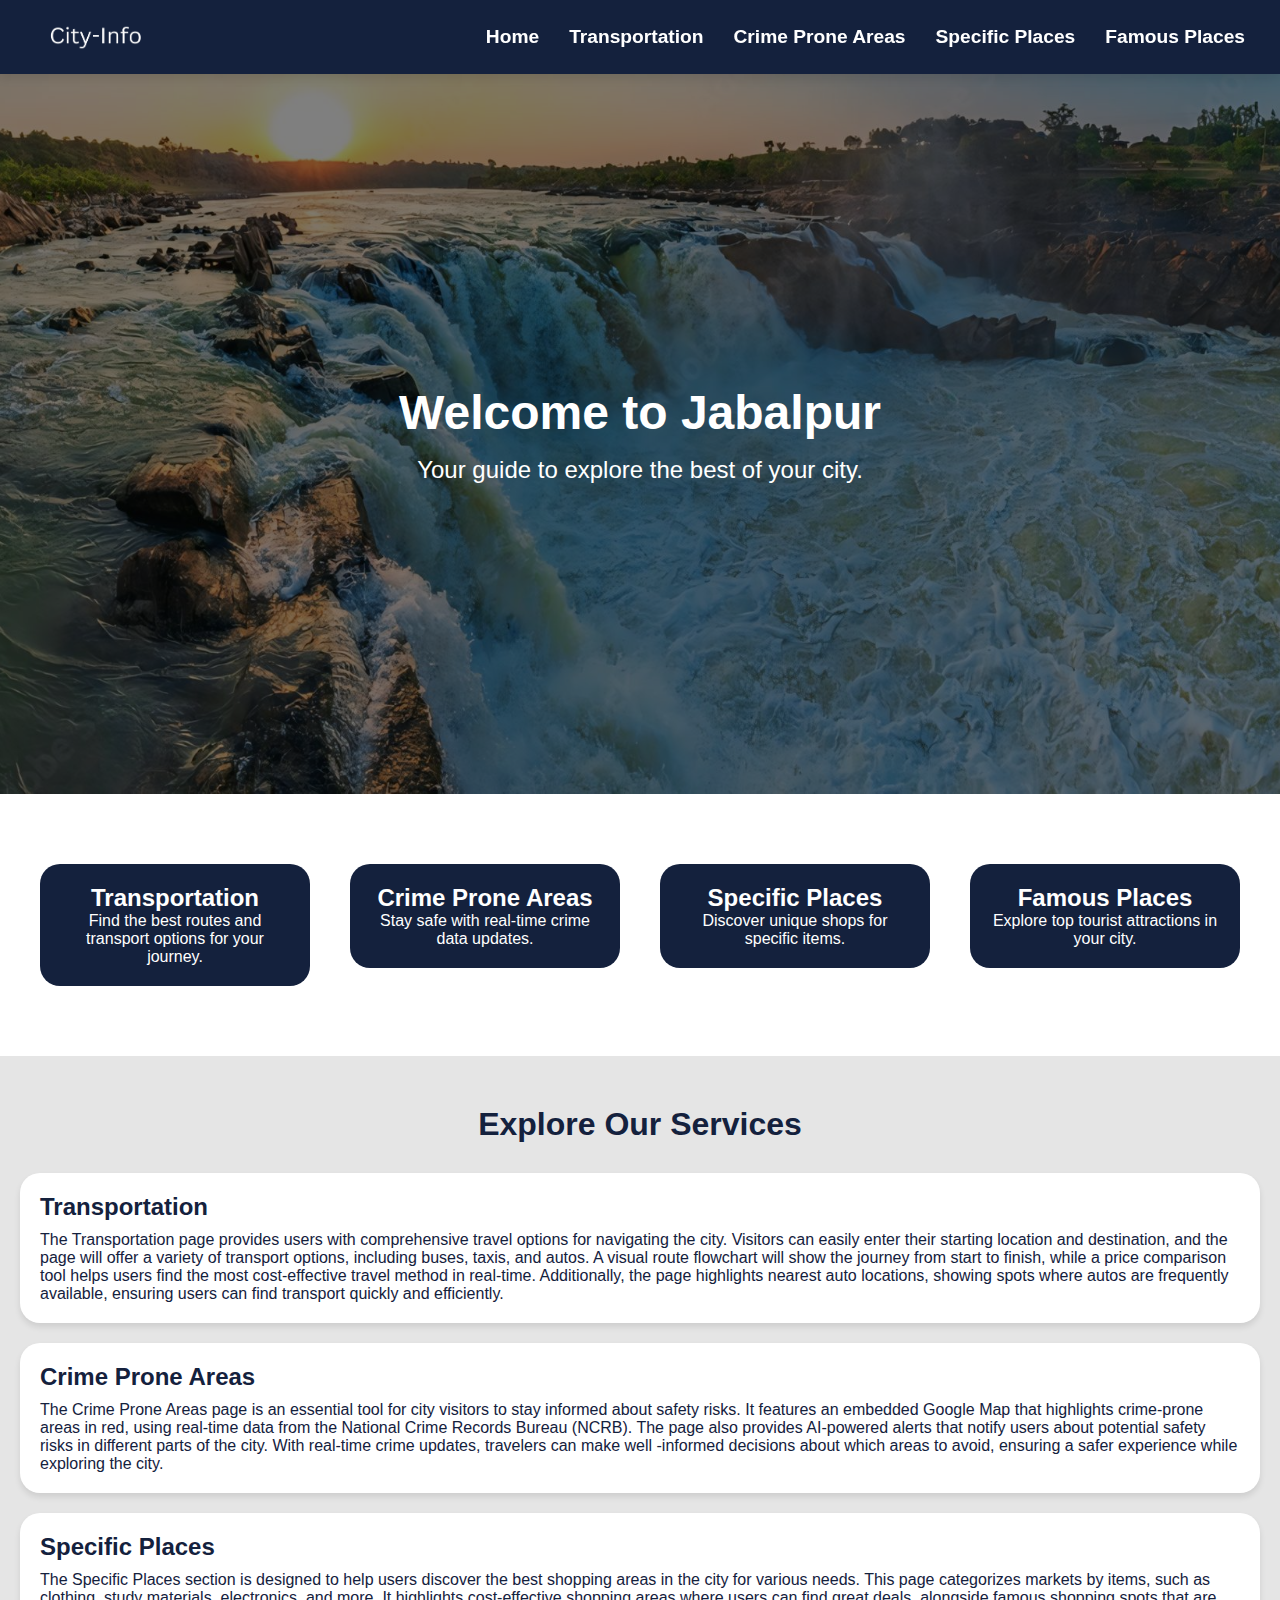
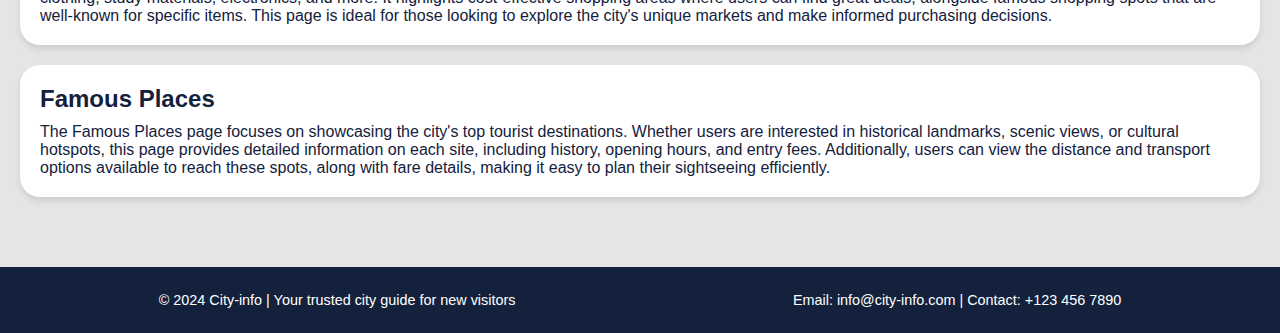
<file: index.html>
<!DOCTYPE html>
<html lang="en">
<head>
    <meta charset="UTF-8">
    <meta name="viewport" content="width=device-width, initial-scale=1.0">
    <title>City-info - Explore Your City</title>
    <link rel="stylesheet" href="styleoftravel.css">
</head>
<body>

    <!-- Navigation Bar -->
    <header class="navbar">
        <div class="container">
            <div class="logo">
                <img src="City-Info.png" alt="City-info Logo">
            </div>
            <nav>
                <ul class="nav-links">
                    <li><a href="indexoftravel.html">Home</a></li>
                    <li><a href="indexoftransport.html">Transportation</a></li>
                    <li><a href="indexofcrimeproneareas.html">Crime Prone Areas</a></li>
                    <li><a href="indexofspecificplaces.html">Specific Places</a></li>
                    <li><a href="indexoffamousplace.html">Famous Places</a></li>
                </ul>
            </nav>
        </div>
    </header>

    <!-- Section 1: Hero Section with City Image -->
    <header class="hero-section">
        <div class="overlay"></div>
        <div class="hero-content">
            <h1>Welcome to Jabalpur</h1>
            <p>Your guide to explore the best of your city.</p>
        </div>
    </header>

    <!-- Section 2: Options for Visitors -->
    <section class="options-section">
        <div class="container">
            <div class="option">
                <div class="option-button">
                    <a href="indexoftransport.html" style="text-decoration: none; color: inherit;">
                        <h2 style="margin: 0;">Transportation</h2>
                    </a>

                    
                    <p>Find the best routes and transport options for your journey.</p>
                </div>
            </div>

            <div class="option">
                <div class="option-button">
                    <a href="indexofcrimeproneareas.html" style="text-decoration: none; color: inherit;">
                        <h2 style="margin: 0;">Crime Prone Areas</h2>
                    </a>
                    <p>Stay safe with real-time crime data updates.</p>
                </div>
            </div>

            <div class="option">
                <div class="option-button">
                    <a href="indexofspecificplaces.html" style="text-decoration: none; color: inherit;">
                        <h2 style="margin: 0;">Specific Places</h2>
                    </a>
                    <p>Discover unique shops for specific items.</p>
                </div>
            </div>

            <div class="option">
                <div class="option-button">
                    <a href="indexoffamousplace.html" style="text-decoration: none; color: inherit;">
                        <h2 style="margin: 0;">Famous Places</h2>
                    </a>
                    <p>Explore top tourist attractions in your city.</p>
                </div>
            </div>
        </div>
    </section>

    <!-- Section 3: Explore Our Services -->
    <section class="services-section">
        <div class="container">
            <h2 class="section-title">Explore Our Services</h2>
            <div class="service">
                <h3>Transportation</h3>
                <p>The Transportation page provides users with comprehensive travel options for navigating the city.
                 Visitors can easily enter their starting location and destination, and the page will offer a variety
                  of transport options, including buses, taxis, and autos. A visual route flowchart will show the journey 
                  from start to finish, while a price comparison tool helps users find the most cost-effective travel
                 method in real-time. Additionally, the page highlights nearest auto locations, showing spots where autos 
                 are frequently available, ensuring users can find transport quickly and efficiently.</p>
            </div>

            <div class="service">
                <h3>Crime Prone Areas</h3>
                <p>The Crime Prone Areas page is an essential tool for city visitors
                   to stay informed about safety risks. It features an embedded Google Map
                   that highlights crime-prone areas in red, using real-time data from the
                   National Crime Records Bureau (NCRB). The page also provides AI-powered 
                   alerts that notify users about potential safety risks in different parts
                   of the city. With real-time crime updates, travelers can make well
                   -informed decisions about which areas to avoid, ensuring a safer 
                   experience while exploring the city.
                   
                </p>
            </div>

            <div class="service">
                <h3>Specific Places</h3>
                <p>The Specific Places section is designed to help users discover the
                    best shopping areas in the city for various needs. This page 
                    categorizes markets by items, such as clothing, study materials, 
                    electronics, and more. It highlights cost-effective shopping areas 
                    where users can find great deals, alongside famous shopping spots 
                    that are well-known for specific items. This page is ideal for those
                    looking to explore the city's unique markets and make informed 
                    purchasing decisions.</p>
            </div>

            <div class="service">
                <h3>Famous Places</h3>
                <p>The Famous Places page focuses on showcasing the city's top tourist destinations.
                   Whether users are interested in historical landmarks, scenic views, or cultural
                   hotspots, this page provides detailed information on each site, including history,
                   opening hours, and entry fees. Additionally, users can view the distance and 
                   transport options available to reach these spots, along with fare details, making
                   it easy to plan their sightseeing efficiently.

                </p>
            </div>
        </div>
    </section>

    <!-- Footer -->
    <footer class="footer">
        <div class="container">
            <p>&copy; 2024 City-info | Your trusted city guide for new visitors</p>
            <p>Email: info@city-info.com | Contact: +123 456 7890</p>
        </div>
    </footer>

</body>
</html>
</file>
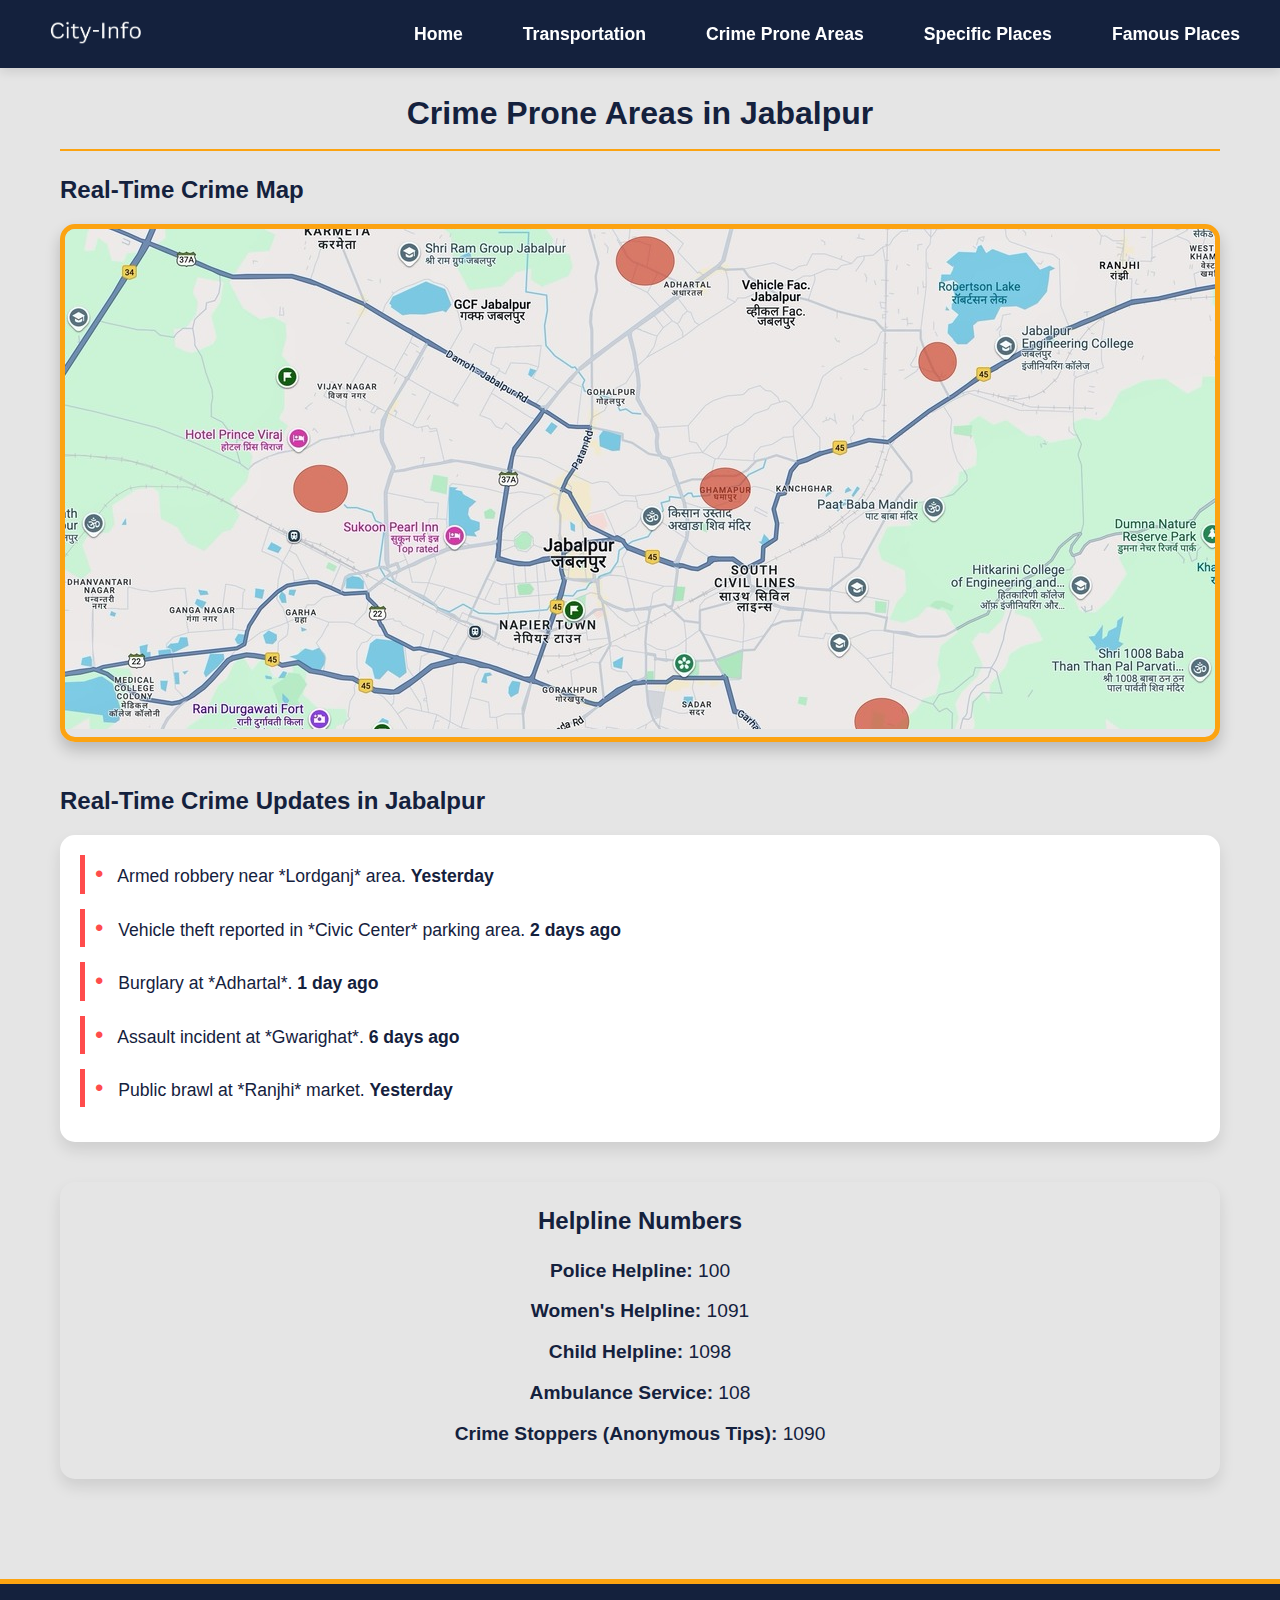
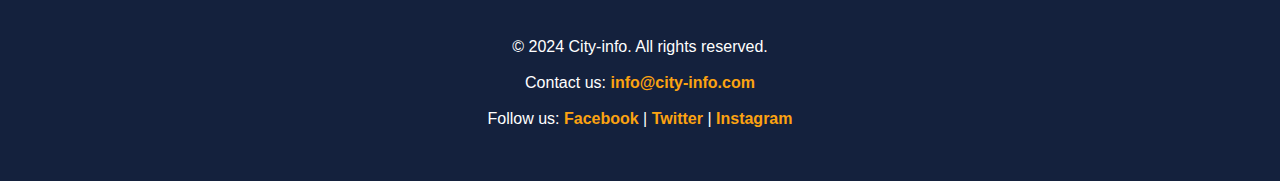
<file: indexofcrimeproneareas.html>
<!DOCTYPE html>
<html lang="en">
<head>
    <meta charset="UTF-8">
    <meta name="viewport" content="width=device-width, initial-scale=1.0">
    <title>Crime Prone Areas - Jabalpur</title>
    <link rel="stylesheet" href="crime-prone-areas.css">
</head>
<body>

    <!-- Navigation Bar -->
    <nav class="navbar">
        <div class="logo">
            <img src="City-Info.png" alt="City-info Logo">
        </div>
        <ul class="nav-links">
            <li><a href="indexoftravel.html">Home</a></li>
            <li><a href="indexoftransport.html">Transportation</a></li>
            <li><a href="#">Crime Prone Areas</a></li>
            <li><a href="indexofspecificplaces.html">Specific Places</a></li>
            <li><a href="indexoffamousplace.html">Famous Places</a></li>
        </ul>
    </nav>

    <div class="container">
        <h2>Crime Prone Areas in Jabalpur</h2>

        <!-- Embedded Google Map -->
        <section class="map-section">
            <h3>Real-Time Crime Map</h3>
            <div class="map-container">
                <iframe 
                    src="crime_image.jpeg" 
                    width="100%" 
                    height="500px" 
                    frameborder="0" 
                    allowfullscreen></iframe>
            </div>
        </section>

        <!-- Real-Time Crime Updates -->
        <section class="updates-section">
            <h3>Real-Time Crime Updates in Jabalpur</h3>
            <div class="updates-container">
                <ul class="crime-updates">
                    <li><span class="highlight">•</span> Armed robbery near *Lordganj* area. <strong>Yesterday</strong></li>
                    <li><span class="highlight">•</span> Vehicle theft reported in *Civic Center* parking area. <strong>2 days ago</strong></li>
                    <li><span class="highlight">•</span> Burglary at *Adhartal*. <strong>1 day ago</strong></li>
                    <li><span class="highlight">•</span> Assault incident at *Gwarighat*. <strong>6 days ago</strong></li>
                    <li><span class="highlight">•</span> Public brawl at *Ranjhi* market. <strong>Yesterday</strong></li>
                </ul>
            </div>
        </section>

        <!-- Helpline Numbers Section -->
        <section class="helpline-section">
            <h3>Helpline Numbers</h3>
            <div class="helpline-container">
                <p><strong>Police Helpline:</strong> 100</p>
                <p><strong>Women's Helpline:</strong> 1091</p>
                <p><strong>Child Helpline:</strong> 1098</p>
                <p><strong>Ambulance Service:</strong> 108</p>
                <p><strong>Crime Stoppers (Anonymous Tips):</strong> 1090</p>
            </div>
        </section>

    </div>

    <!-- Footer -->
    <footer>
        <p>© 2024 City-info. All rights reserved.</p>
        <p>Contact us: <a href="mailto:info@city-info.com">info@city-info.com</a></p>
        <p>Follow us: 
            <a href="#">Facebook</a> | 
            <a href="#">Twitter</a> | 
            <a href="#">Instagram</a>
        </p>
    </footer>

</body>
</html>
</file>
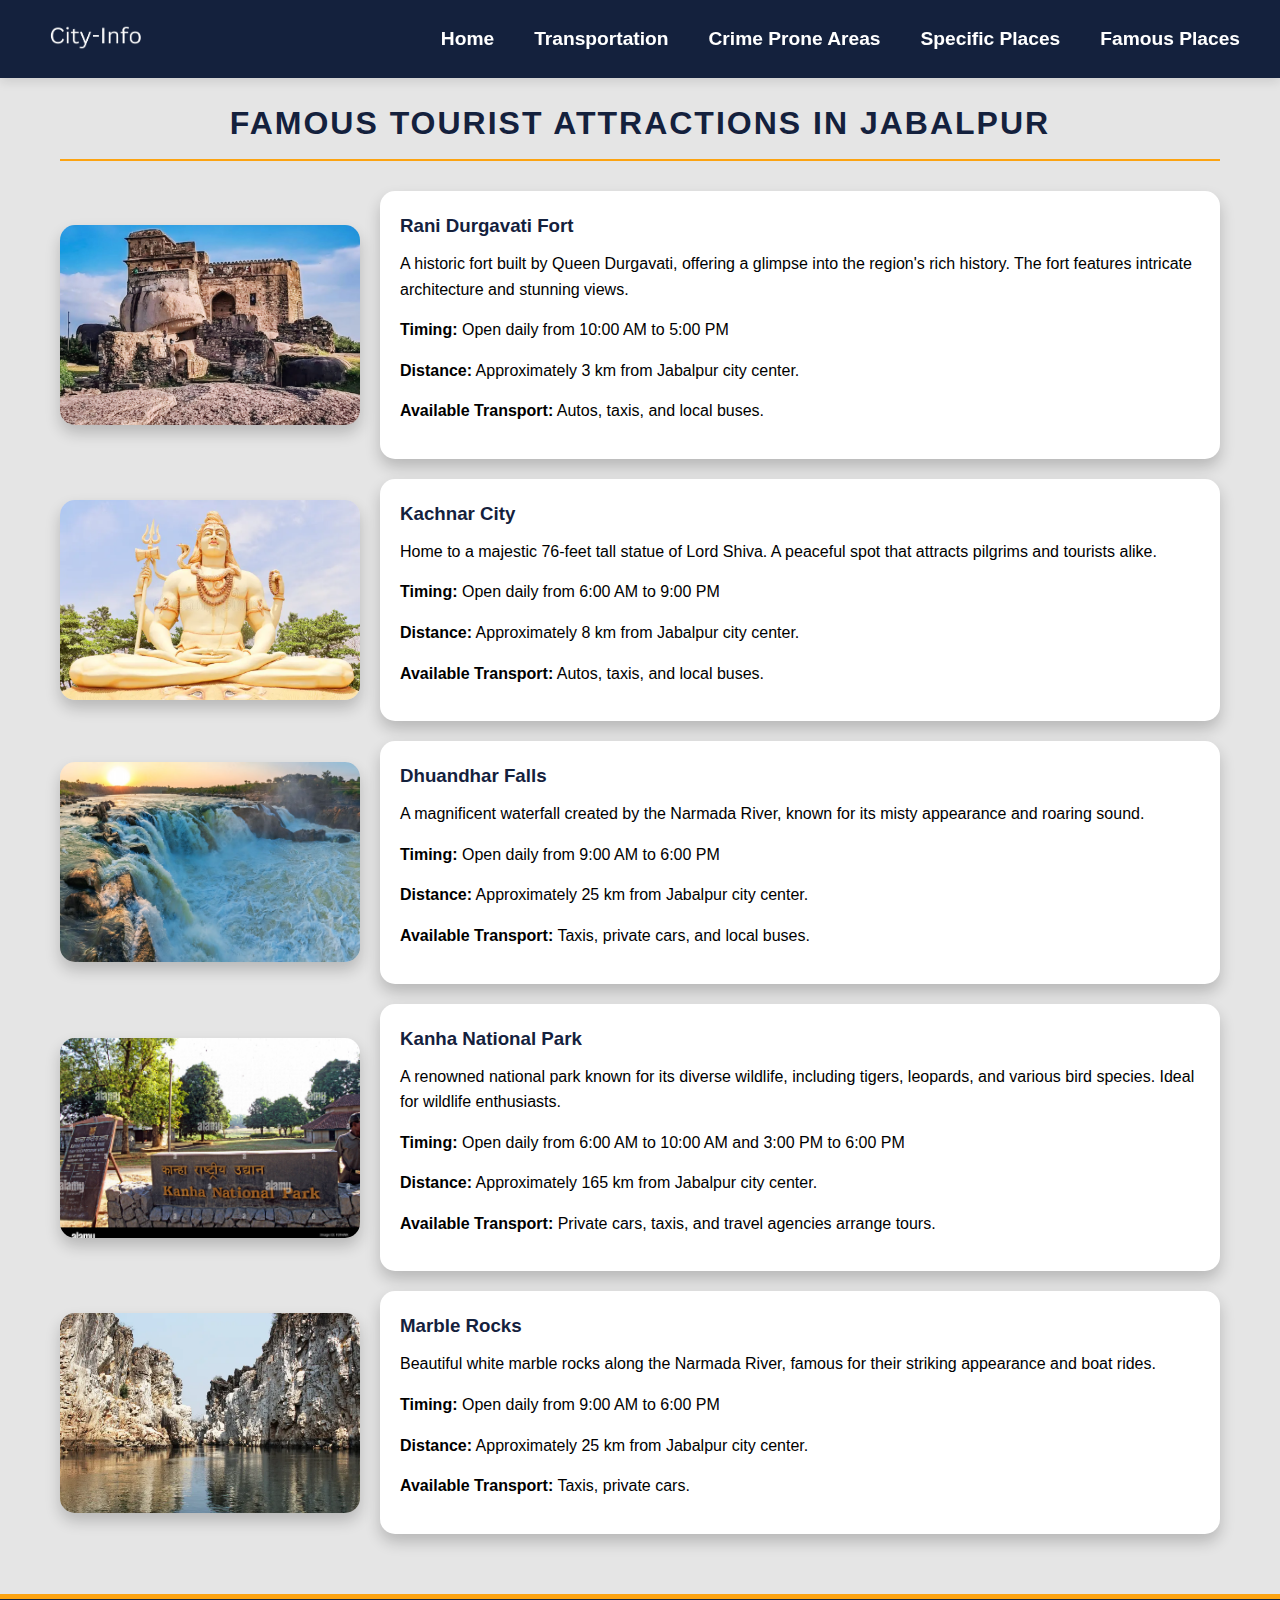
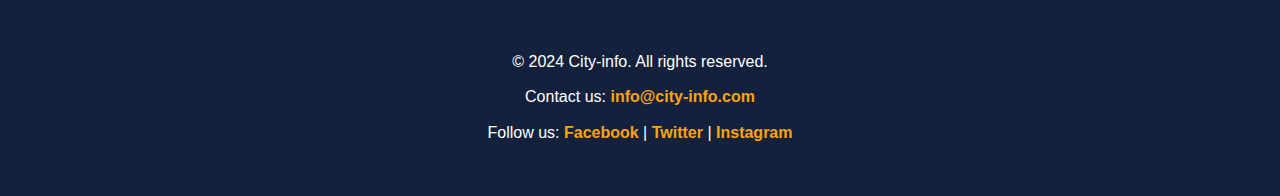
<file: indexoffamousplace.html>
<!DOCTYPE html>
<html lang="en">
<head>
    <meta charset="UTF-8">
    <meta name="viewport" content="width=device-width, initial-scale=1.0">
    <title>Famous Places - City-info</title>
    <link rel="stylesheet" href="famous-places.css">
</head>
<body>

    <!-- Navigation Bar -->
    <nav class="navbar">
        <div class="logo">
            <img src="City-Info.png" alt="City-info Logo">
        </div>
        <ul class="nav-links">
            <li><a href="indexoftravel.html">Home</a></li>
            <li><a href="indexoftransport.html">Transportation</a></li>
            <li><a href="indexofcrimeproneareas.html">Crime Prone Areas</a></li>
            <li><a href="indexofspecificplaces.html">Specific Places</a></li>
          
            <li><a href="#">Famous Places</a></li>
        </ul>
    </nav>

    <div class="container">
        <h2>Famous Tourist Attractions in Jabalpur</h2>

        <!-- Famous Places Images and Info -->
        <section class="places-section">
            <!-- Place 1: Rani Durgavati Fort -->
            <div class="place-item">
                <img src="rani durga .jpg" alt="Rani Durgavati Fort" class="place-image">
                <div class="details-container">
                    <div class="details info">
                        <h3>Rani Durgavati Fort</h3>
                        <p>A historic fort built by Queen Durgavati, offering a glimpse into the region's rich history. The fort features intricate architecture and stunning views.</p>
                        <p><strong>Timing:</strong> Open daily from 10:00 AM to 5:00 PM</p>
                        <p><strong>Distance:</strong> Approximately 3 km from Jabalpur city center.</p>
                        <p><strong>Available Transport:</strong> Autos, taxis, and local buses.</p>
                    </div>
                </div>
            </div>

            <!-- Place 2: Kachnar City -->
            <div class="place-item">
                <img src="kachnar city.png" alt="Kachnar City" class="place-image">
                <div class="details-container">
                    <div class="details info">
                        <h3>Kachnar City</h3>
                        <p>Home to a majestic 76-feet tall statue of Lord Shiva. A peaceful spot that attracts pilgrims and tourists alike.</p>
                        <p><strong>Timing:</strong> Open daily from 6:00 AM to 9:00 PM</p>
                        <p><strong>Distance:</strong> Approximately 8 km from Jabalpur city center.</p>
                        <p><strong>Available Transport:</strong> Autos, taxis, and local buses.</p>
                    </div>
                </div>
            </div>

            <!-- Place 3: Dhuandhar Falls -->
            <div class="place-item">
                <img src="jabalpur2.jpg" alt="Dhuandhar Falls" class="place-image">
                <div class="details-container">
                    <div class="details info">
                        <h3>Dhuandhar Falls</h3>
                        <p>A magnificent waterfall created by the Narmada River, known for its misty appearance and roaring sound.</p>
                        <p><strong>Timing:</strong> Open daily from 9:00 AM to 6:00 PM</p>
                        <p><strong>Distance:</strong> Approximately 25 km from Jabalpur city center.</p>
                        <p><strong>Available Transport:</strong> Taxis, private cars, and local buses.</p>
                    </div>
                </div>
            </div>

            <!-- Place 4: Kanha National Park -->
            <div class="place-item">
                <img src="kanha-national-park-kisli-national-park-madhya-pradesh-india-asia-F3FHWK.jpg" alt="Kanha National Park" class="place-image">
                <div class="details-container">
                    <div class="details info">
                        <h3>Kanha National Park</h3>
                        <p>A renowned national park known for its diverse wildlife, including tigers, leopards, and various bird species. Ideal for wildlife enthusiasts.</p>
                        <p><strong>Timing:</strong> Open daily from 6:00 AM to 10:00 AM and 3:00 PM to 6:00 PM</p>
                        <p><strong>Distance:</strong> Approximately 165 km from Jabalpur city center.</p>
                        <p><strong>Available Transport:</strong> Private cars, taxis, and travel agencies arrange tours.</p>
                    </div>
                </div>
            </div>

            <!-- Place 5: Marble Rocks -->
            <div class="place-item">
                <img src="marbel rocks.png" alt="Marble Rocks" class="place-image">
                <div class="details-container">
                    <div class="details info">
                        <h3>Marble Rocks</h3>
                        <p>Beautiful white marble rocks along the Narmada River, famous for their striking appearance and boat rides.</p>
                        <p><strong>Timing:</strong> Open daily from 9:00 AM to 6:00 PM</p>
                        <p><strong>Distance:</strong> Approximately 25 km from Jabalpur city center.</p>
                        <p><strong>Available Transport:</strong> Taxis, private cars.</p>
                    </div>
                </div>
            </div>
        </section>
    </div>

    <!-- Footer -->
    <footer>
        <p>© 2024 City-info. All rights reserved.</p>
        <p>Contact us: <a href="mailto:info@city-info.com">info@city-info.com</a></p>
        <p>Follow us: 
            <a href="#">Facebook</a> | 
            <a href="#">Twitter</a> | 
            <a href="#">Instagram</a>
        </p>
    </footer>

</body>
</html>
</file>
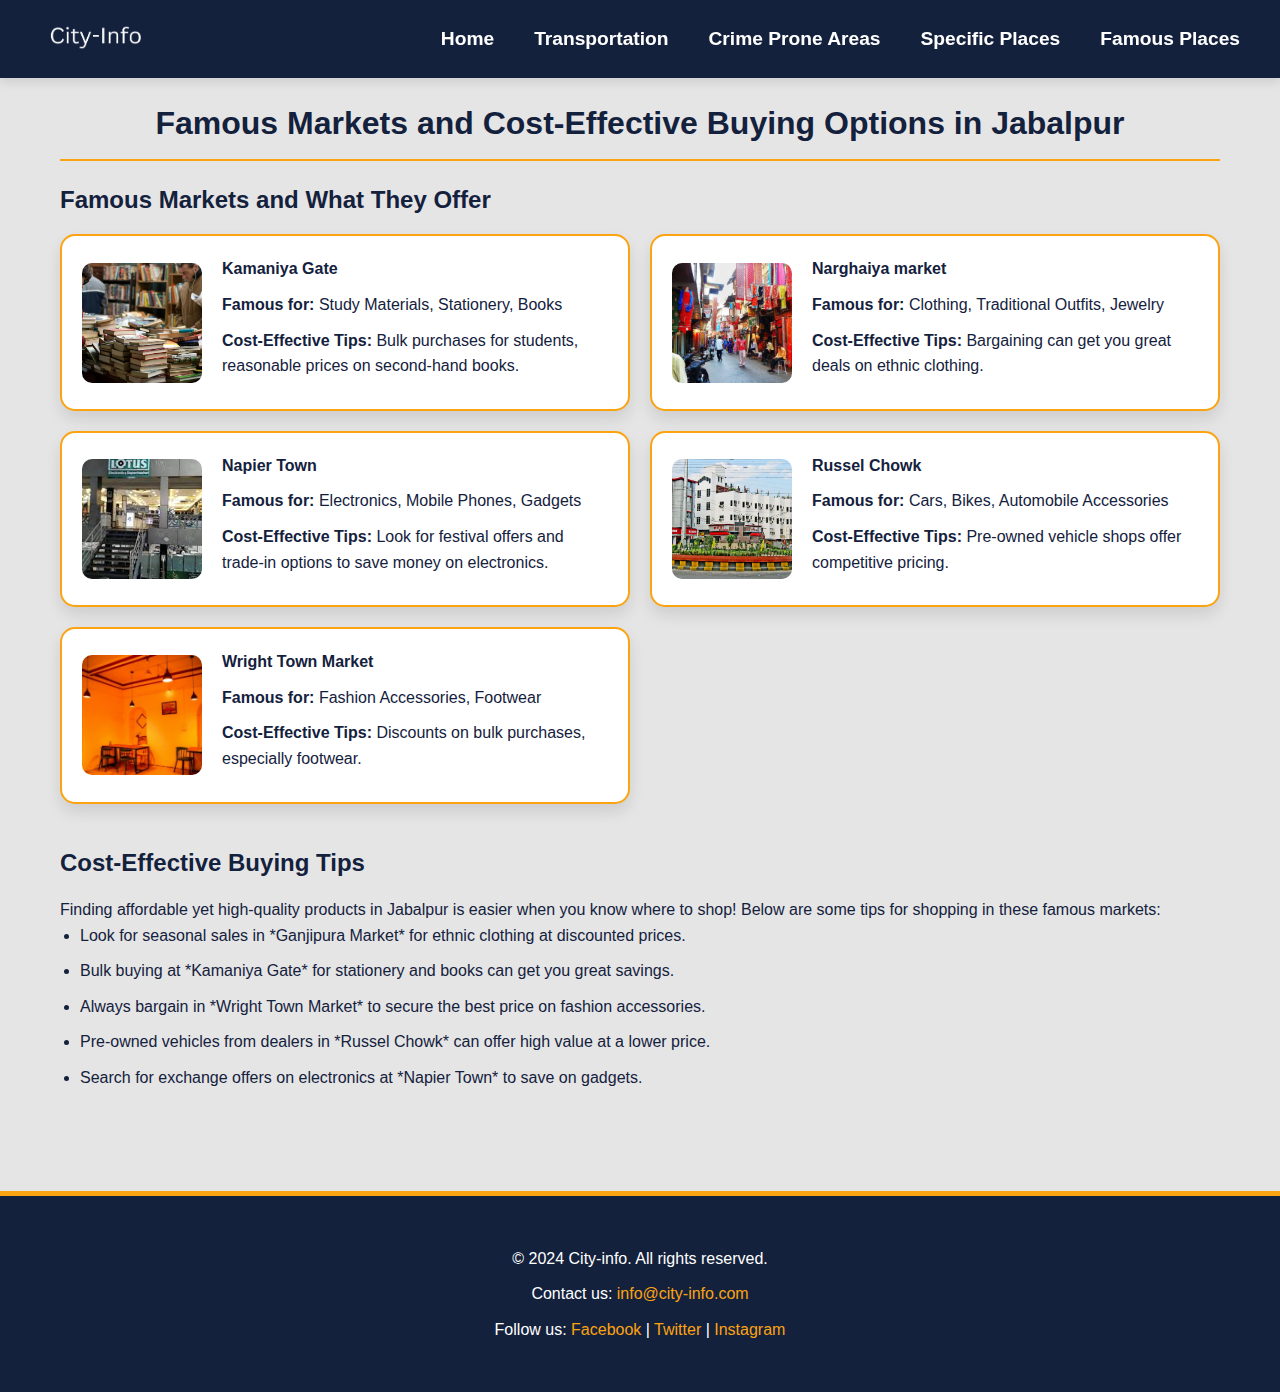
<file: indexofspecificplaces.html>
<!DOCTYPE html>
<html lang="en">
<head>
    <meta charset="UTF-8">
    <meta name="viewport" content="width=device-width, initial-scale=1.0">
    <title>Specific Places of City - Jabalpur</title>
    <link rel="stylesheet" href="specific-places.css">
</head>
<body>
    <!-- Navigation Bar -->
    <nav class="navbar">
        <div class="logo">
            <img src="City-Info.png" alt="City-info Logo">
        </div>
        <ul class="nav-links">
            <li><a href="indexoftravel.html">Home</a></li>
            <li><a href="indexoftransport.html">Transportation</a></li>
            <li><a href="indexofcrimeproneareas.html">Crime Prone Areas</a></li>
            <li><a href="#">Specific Places</a></li>
            <li><a href="indexoffamousplace.html">Famous Places</a></li>
        </ul>
    </nav>

    <div class="container">
        <h2>Famous Markets and Cost-Effective Buying Options in Jabalpur</h2>

        <!-- Section 1: List of Markets -->
        <section class="markets-section">
            <h3>Famous Markets and What They Offer</h3>
            <div class="markets-list">
                <div class="market-item">
                    <img src="kamaniya gate.jpg" alt="Kamaniya Gate Market">
                    <div class="market-info">
                        <h4>Kamaniya Gate</h4>
                        <p><strong>Famous for:</strong> Study Materials, Stationery, Books</p>
                        <p><strong>Cost-Effective Tips:</strong> Bulk purchases for students, reasonable prices on second-hand books.</p>
                    </div>
                </div>

                <div class="market-item">
                    <img src="ganjipura market.png" alt="Ganjipura Market">
                    <div class="market-info">
                        <h4>Narghaiya market</h4>
                        <p><strong>Famous for:</strong> Clothing, Traditional Outfits, Jewelry</p>
                        <p><strong>Cost-Effective Tips:</strong> Bargaining can get you great deals on ethnic clothing.</p>
                    </div>
                </div>

                <div class="market-item">
                    <img src="napier.jpg" alt="Napier Town">
                    <div class="market-info">
                        <h4>Napier Town</h4>
                        <p><strong>Famous for:</strong> Electronics, Mobile Phones, Gadgets</p>
                        <p><strong>Cost-Effective Tips:</strong> Look for festival offers and trade-in options to save money on electronics.</p>
                    </div>
                </div>

                <div class="market-item">
                    <img src="russel chowk.png" alt="Russel Chowk">
                    <div class="market-info">
                        <h4>Russel Chowk</h4>
                        <p><strong>Famous for:</strong> Cars, Bikes, Automobile Accessories</p>
                        <p><strong>Cost-Effective Tips:</strong> Pre-owned vehicle shops offer competitive pricing.</p>
                    </div>
                </div>

                <div class="market-item">
                    <img src="wright town market jabalpur.png" alt="Wright Town">
                    <div class="market-info">
                        <h4>Wright Town Market</h4>
                        <p><strong>Famous for:</strong> Fashion Accessories, Footwear</p>
                        <p><strong>Cost-Effective Tips:</strong> Discounts on bulk purchases, especially footwear.</p>
                    </div>
                </div>
            </div>
        </section>

        <!-- Section 2: Cost-Effective Buying Options -->
        <section class="cost-effective-section">
            <h3>Cost-Effective Buying Tips</h3>
            <p>Finding affordable yet high-quality products in Jabalpur is easier when you know where to shop! Below are some tips for shopping in these famous markets:</p>
            <ul class="cost-tips">
                <li>Look for seasonal sales in *Ganjipura Market* for ethnic clothing at discounted prices.</li>
                <li>Bulk buying at *Kamaniya Gate* for stationery and books can get you great savings.</li>
                <li>Always bargain in *Wright Town Market* to secure the best price on fashion accessories.</li>
                <li>Pre-owned vehicles from dealers in *Russel Chowk* can offer high value at a lower price.</li>
                <li>Search for exchange offers on electronics at *Napier Town* to save on gadgets.</li>
            </ul>
        </section>
    </div>

    <!-- Footer -->
    <footer>
        <p>© 2024 City-info. All rights reserved.</p>
        <p>Contact us: <a href="mailto:info@city-info.com">info@city-info.com</a></p>
        <p>Follow us: 
            <a href="#">Facebook</a> | 
            <a href="#">Twitter</a> | 
            <a href="#">Instagram</a>
        </p>
    </footer>
</body>
</html>
</file>
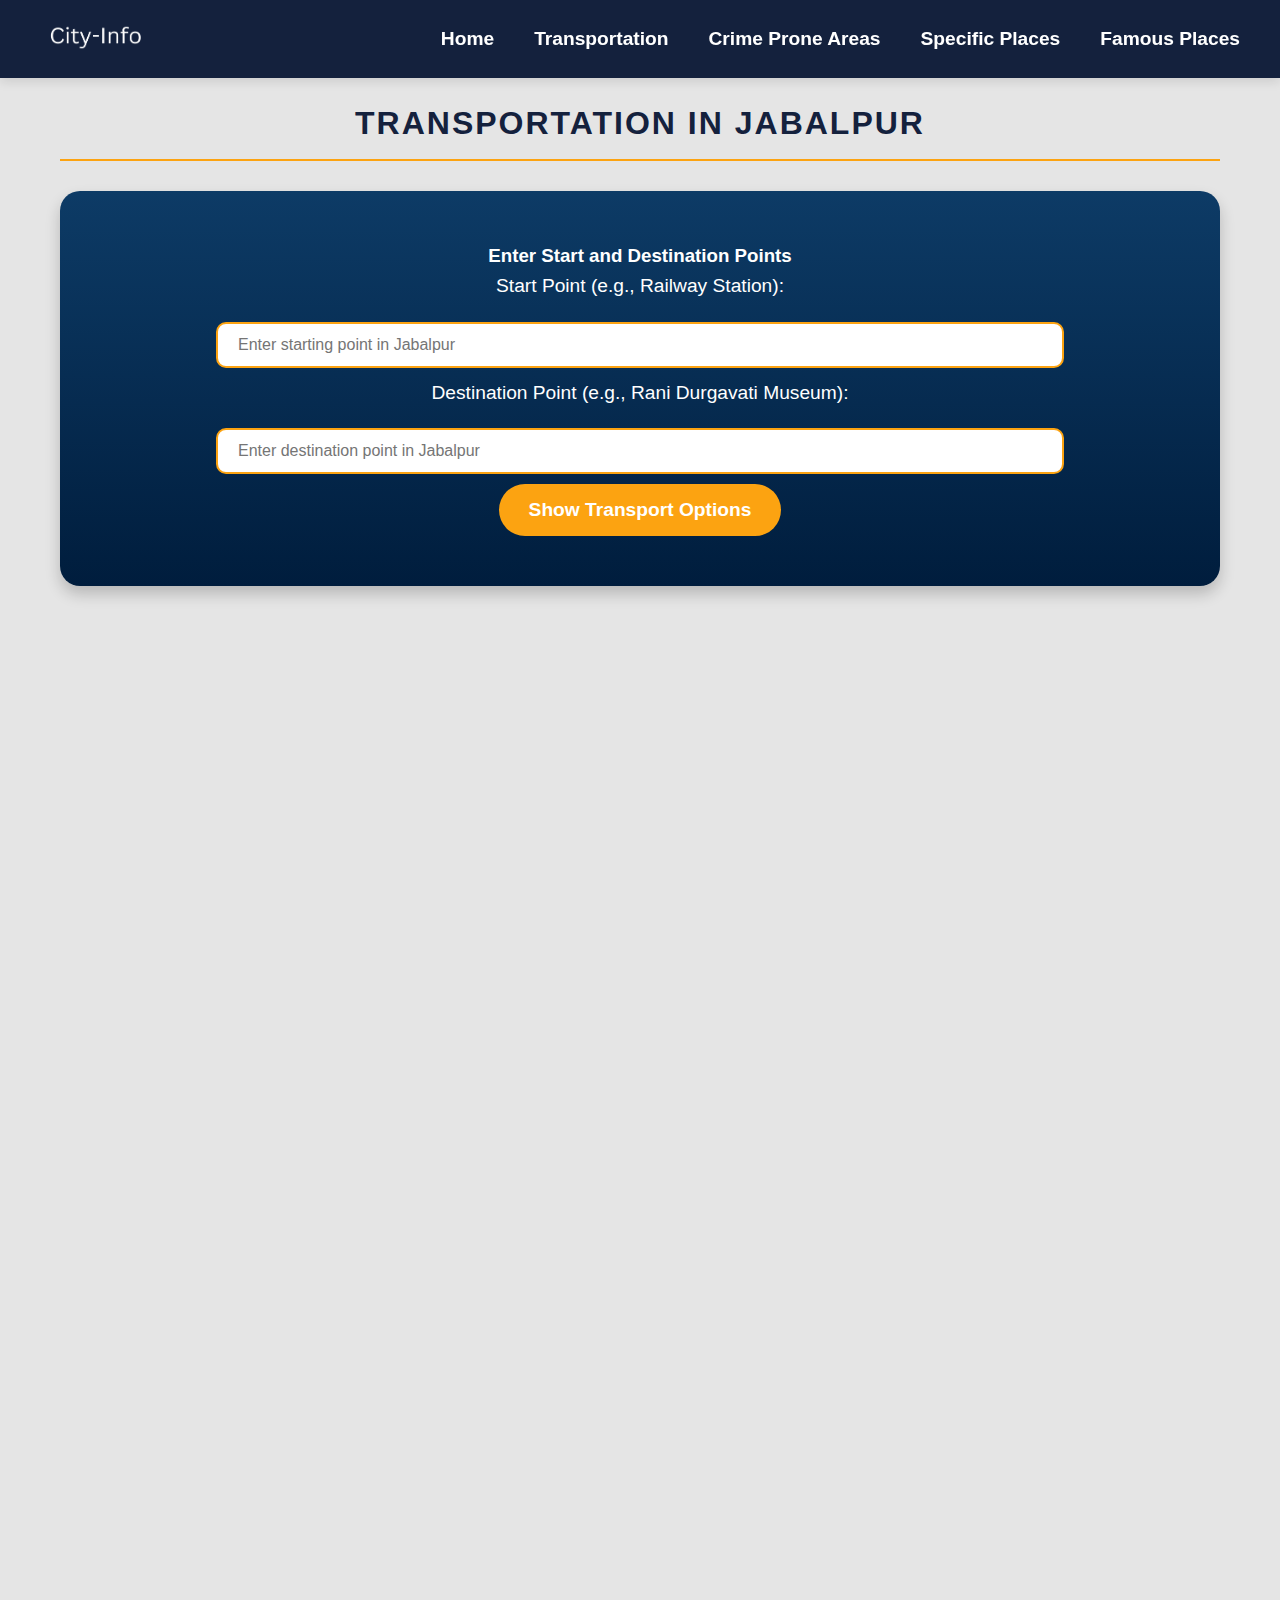
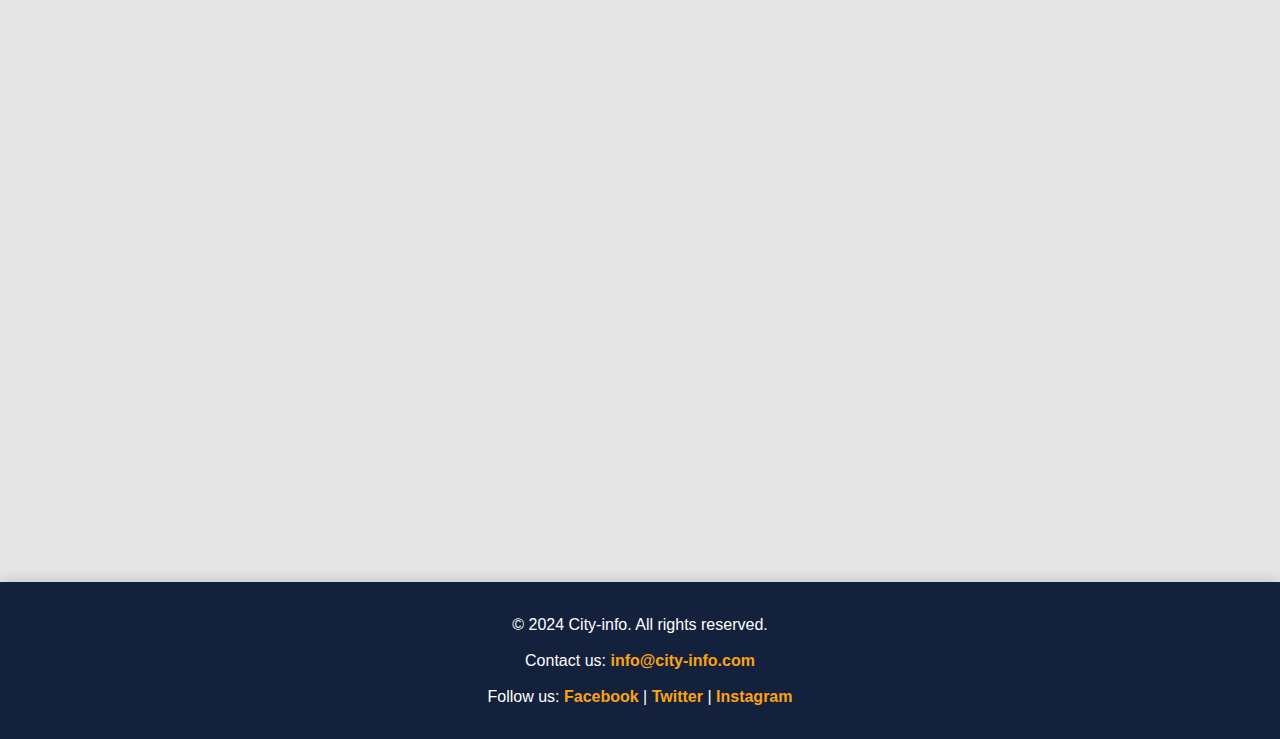
<file: indexoftransport.html>
<!DOCTYPE html>
<html lang="en">
<head>
    <meta charset="UTF-8">
    <meta name="viewport" content="width=device-width, initial-scale=1.0">
    <title>City-info | Transportation - Jabalpur</title>
    <link rel="stylesheet" href="transportation.css">
</head>
<body>
    <!-- Navigation Bar -->
    <nav class="navbar">
        <div class="logo">
            <img src="City-Info.png" alt="City-info Logo">
        </div>
        <ul class="nav-links">
            <li><a href="indexoftravel.html">Home</a></li>
            <li><a href="#">Transportation</a></li>
            <li><a href="indexofcrimeproneareas.html">Crime Prone Areas</a></li>
            <li><a href="indexofspecificplaces.html">Specific Places</a></li>
            <li><a href="indexoffamousplace.html">Famous Places</a></li>
        </ul>
    </nav>

    <!-- Main Content -->
    <div class="container">
        <h2>Transportation in Jabalpur</h2>

        <!-- Section 1: Enter Start and Destination Point -->
        <div class="input-section">
            <h3>Enter Start and Destination Points</h3>
            <label for="start">Start Point (e.g., Railway Station):</label>
            <input type="text" id="start" placeholder="Enter starting point in Jabalpur">
            <label for="destination">Destination Point (e.g., Rani Durgavati Museum):</label>
            <input type="text" id="destination" placeholder="Enter destination point in Jabalpur">
            <button onclick="showSections()">Show Transport Options</button>
        </div>

        <!-- Section 2: Transportation Options -->
        <div class="transport-section">
            <h3>Transportation Options Available in Jabalpur</h3>
            <div class="options">
                <p><strong>Auto-Rickshaw</strong><br>Minimum fare: ₹30, Per km: ₹10</p>
                <p><strong>Bus</strong><br>Local bus services, fares vary per route</p>
                <p><strong>Taxi</strong><br>Starting fare: ₹100, Per km: ₹15</p>
                <p><strong>Bike Rentals</strong><br>Starting from ₹300/day</p>
            </div>
        </div>

        <!-- Section 3: Compare Transport Prices -->
        <div class="pricing-section">
            <h3>Compare Transport Prices</h3>
            <p>Auto-Rickshaw: ₹10/km</p>
            <p>Bus: ₹15-20/km</p>
            <p>Taxi: ₹15/km</p>
            <p>Bike Rental: ₹300/day</p>
        </div>

        <!-- Section 4: Flowchart of Selected Transport Option -->
        <div class="flowchart-section">
            <h3>Flowchart of Selected Transport Option</h3>
            <img src="subway.jpg" alt="Flowchart" class="flowchart-image">
        </div>

        <!-- Section 5: Nearest Transport Availability -->
        <div class="availability-section">
            <h3>Nearest Transport Availability in Jabalpur</h3>
           <a href="https://www.google.com/search?sca_esv=17ab544e82164aa4&sca_upv=1&rlz=1C1RXQR_enIN1083IN1083&sxsrf=ADLYWILOl379LyFsi3U-6TlRGLGPT7rp2w:1725740432639&q=jabalpur+station+google+map&npsic=0&rflfq=1&rllag=23166018,79948835,324&tbm=lcl&sa=X&ved=2ahUKEwiS6diL1LGIAxXH4zgGHVyMKwsQtgN6BAgfEAE&biw=1536&bih=695&dpr=1.25&pccc=1#rlfi=hd:;si:;mv:[[23.193472127374875,79.99956582327056],[23.14533704662061,79.90377646210979]]"><img src="google map.png" alt="Nearest Transport" class="nearest-image"></a> 
        </div>
    </div>

    <!-- Footer -->
    <footer>
        <p>© 2024 City-info. All rights reserved.</p>
        <p>Contact us: <a href="mailto:info@city-info.com">info@city-info.com</a></p>
        <p>Follow us: 
            <a href="#">Facebook</a> | 
            <a href="#">Twitter</a> | 
            <a href="#">Instagram</a>
        </p>
    </footer>

    <!-- JavaScript to Load Sections with Animation -->
    <script>
        function showSections() {
            document.querySelector('.transport-section').classList.add('active');
            document.querySelector('.pricing-section').classList.add('active');
            setTimeout(() => {
                document.querySelector('.flowchart-section').classList.add('active');
                document.querySelector('.availability-section').classList.add('active');
            }, 2000);
        }
        function loadSections() {
    const start = document.getElementById('start').value;
    const destination = document.getElementById('destination').value;

    if (start && destination) {
        // Show Section 2 and 3 after user inputs start and destination
        setTimeout(() => {
            document.getElementById('section2').classList.add('active');
        }, 500);

        setTimeout(() => {
            document.getElementById('section3').classList.add('active');
        }, 1000);
    }

    // Show Section 4 and 5 when transport is selected
    setTimeout(() => {
        document.getElementById('section4').classList.add('active');
    }, 1500);

    setTimeout(() => {
        document.getElementById('section5').classList.add('active');
    }, 2000);
}
    </script>
</body>
</html>
</file>
<file: styleoftravel.css>
/* Root color variables for consistency with your brand */
:root {
    --primary-color: #14213D;
    --secondary-color: #14213d;
    --highlight-color: #fca311;
    --light-color: #e5e5e5;
    --white-color: #ffffff;
}

* {
    margin: 0;
    padding: 0;
    box-sizing: border-box;
    font-family: 'Arial', sans-serif;
}

body {
    background-color: var(--light-color);
    color: var(--primary-color);
}

/* Navigation Bar Styling */
.navbar {
    background-color: var(--primary-color);
    padding: 20px;
    position: sticky; /* Sticky navigation bar */
    top: 0;
    width: 100%;
    z-index: 1000;
    box-shadow: 0 4px 10px rgba(0, 0, 0, 0.1);
}

.navbar .container {
    display: flex;
    justify-content: space-between;
    align-items: center;
}

.navbar .logo img {
    width: 150px;
    height: auto;
}

.navbar .nav-links {
    list-style-type: none;
    display: flex;
}

.navbar .nav-links li {
    margin: 0 15px;
}

.navbar .nav-links a {
    color: var(--white-color);
    text-decoration: none;
    font-weight: bold;
    font-size: 1.2rem;
    transition: color 0.3s ease;
}

.navbar .nav-links a:hover {
    color: var(--highlight-color);
}

/* Hero Section with Background Image */
.hero-section {
    position: relative;
    width: 100%;
    height: 80vh;
    background: url('jabalpur2.jpg') no-repeat center center/cover;
}

.overlay {
    position: absolute;
    top: 0;
    left: 0;
    width: 100%;
    height: 100%;
    background-color: rgba(0, 0, 0, 0.5); /* Darken image */
}

.hero-content {
    position: relative;
    z-index: 1;
    text-align: center;
    top: 50%;
    transform: translateY(-50%);
    color: var(--white-color);
}

.hero-content h1 {
    font-size: 3rem;
    margin-bottom: 1rem;
}

.hero-content p {
    font-size: 1.5rem;
}

/* Options Section */
.options-section {
    background-color: var(--white-color);
    padding: 50px 20px;
}

.container {
    display: flex;
    flex-wrap: wrap;
    justify-content: space-around;
}

.option {
    flex: 1 1 200px;
    margin: 20px;
}

.option-button {
    border-radius: 20px;
    padding: 20px;
    text-align: center;
    background-color: var(--secondary-color);
    color: var(--white-color);
    transition: transform 0.3s ease, background-color 0.3s ease;
}

.option-button:hover {
    transform: translateY(-10px);
    background-color: var(--highlight-color);
}

.option-button h2 {
    font-size: 1.5rem;
    margin-bottom: 10px;
}

.option-button p {
    font-size: 1rem;
}

/* Explore Our Services Section */
.services-section {
    padding: 50px 20px;
    background-color: var(--light-color);
}

.section-title {
    text-align: center;
    font-size: 2rem;
    margin-bottom: 30px;
    color: var(--primary-color);
}

.service {
    border-radius: 20px;
    padding: 20px;
    margin-bottom: 20px;
    background-color: var(--white-color);
    box-shadow: 0 4px 6px rgba(0, 0, 0, 0.1);
    transition: transform 0.3s ease, background-color 0.3s ease;
}

.service:hover {
    transform: translateY(-10px);
    background-color: var(--highlight-color);
    color: var(--white-color);
}

.service h3 {
    font-size: 1.5rem;
    margin-bottom: 10px;
}

.service p {
    font-size: 1rem;
}

/* Footer */
.footer {
    background-color: var(--secondary-color);
    padding: 20px;
    text-align: center;
    color: var(--white-color);
    position: static; /* Footer position */
}

.footer p {
    margin: 5px 0;
    font-size: 0.9rem;
}

/* Responsive Design */
@media (max-width: 768px) {
    .hero-content h1 {
        font-size: 2rem;
    }

    .hero-content p {
        font-size: 1.2rem;
    }

    .option-button h2 {
        font-size: 1.2rem;
    }

    .option-button p {
        font-size: 0.9rem;
    }

    .service h3 {
        font-size: 1.2rem;
    }

    .service p {
        font-size: 0.9rem;
    }
}
</file>
<file: crime-prone-areas.css>
/* Root color variables based on City-info theme */
:root {
    --primary-color: #14213D;
    --secondary-color: #14213d;
    --highlight-color: #fca311;
    --light-color: #e5e5e5;
    --white-color: #ffffff;
    --danger-color: #ff4c4c; /* Red color to highlight unsafe areas */
}

* {
    margin: 0;
    padding: 0;
    box-sizing: border-box;
}

body {
    font-family: 'Roboto', sans-serif;
    background-color: var(--light-color);
    color: var(--primary-color);
    line-height: 1.6;
}

/* Navigation Bar Styling */
.navbar {
    background-color: var(--primary-color);
    padding: 15px 20px;
    display: flex;
    justify-content: space-between;
    align-items: center;
    position: sticky;
    top: 0;
    width: 100%;
    z-index: 1000;
    box-shadow: 0 4px 10px rgba(0, 0, 0, 0.1);
}

.logo img {
    width: 150px;
    height: auto;
}

.nav-links {
    list-style-type: none;
    display: flex;
    gap: 20px;
}

.nav-links li {
    margin: 0 20px;
}

.nav-links a {
    color: var(--white-color);
    text-decoration: none;
    font-weight: bold;
    font-size: 1.1rem;
    transition: color 0.3s ease;
}

.nav-links a:hover {
    color: var(--highlight-color);
}

/* Main Content Styling */
.container {
    max-width: 1200px;
    margin: 0 auto;
    padding: 20px;
}

h2 {
    text-align: center;
    color: var(--secondary-color);
    margin-bottom: 20px;
    font-size: 2rem;
    border-bottom: 2px solid var(--highlight-color);
    padding-bottom: 10px;
}

h3 {
    color: var(--secondary-color);
    margin-bottom: 15px;
    font-size: 1.5rem;
}

/* Map Section */
.map-container {
    position: relative;
    border: 5px solid var(--highlight-color);
    border-radius: 15px;
    overflow: hidden;
    box-shadow: 0 8px 15px rgba(0, 0, 0, 0.2);
}

.map-section {
    margin-bottom: 40px;
}

/* Crime Updates Section */
.updates-section {
    margin-bottom: 40px;
}

.updates-container {
    background-color: var(--white-color);
    border-radius: 15px;
    padding: 20px;
    box-shadow: 0 8px 15px rgba(0, 0, 0, 0.1);
}

.crime-updates {
    list-style-type: none;
    color: var(--primary-color);
    font-size: 1.1rem;
}

.crime-updates li {
    margin-bottom: 15px;
    padding-left: 10px;
    border-left: 5px solid var(--danger-color);
}

.crime-updates li .highlight {
    color: var(--danger-color);
    font-size: 1.5rem;
    margin-right: 10px;
}

/* Helpline Section */
.helpline-section {
    background-color: var(--light-color);
    padding: 20px;
    border-radius: 15px;
    margin-bottom: 40px;
    text-align: center;
    box-shadow: 0 8px 15px rgba(0, 0, 0, 0.1);
}

.helpline-container p {
    font-size: 1.2rem;
    color: var(--secondary-color);
    margin: 10px 0;
}

/* Footer */
footer {
    background-color: var(--secondary-color);
    color: var(--white-color);
    text-align: center;
    padding: 40px 20px;
    margin-top: 40px;
    border-top: 5px solid var(--highlight-color);
}

footer p {
    margin: 10px 0;
    font-size: 1rem;
}

footer a {
    color: var(--highlight-color);
    text-decoration: none;
    font-weight: bold;
    transition: color 0.3s ease;
}

footer a:hover {
    color: var(--white-color);
    text-decoration: underline;
}

/* Responsive Design */
@media (max-width: 768px) {
    .map-container {
        height: 300px;
    }

    .crime-updates {
        font-size: 1rem;
    }

    .helpline-container p {
        font-size: 1rem;
    }
}
</file>
<file: famous-places.css>
/* Root color variables based on City-info theme */
:root {
    --primary-color: #000000;
    --secondary-color: #14213d;
    --highlight-color: #fca311;
    --light-color: #e5e5e5;
    --white-color: #ffffff;
}

* {
    margin: 0;
    padding: 0;
    box-sizing: border-box;
}

body {
    font-family: 'Roboto', sans-serif;
    background-color: var(--light-color);
    color: var(--primary-color);
    line-height: 1.6;
    font-size: 16px;
}

/* Navigation Bar Styling */
.navbar {
    background-color: #14213D;
    padding: 20px;
    display: flex;
    justify-content: space-between;
    align-items: center;
    box-shadow: 0 4px 10px rgba(0, 0, 0, 0.1);
    position: sticky;
    top: 0;
    z-index: 1000;
}

.logo img {
    width: 150px;
    height: auto;
}

.nav-links {
    list-style-type: none;
    display: flex;
}

.nav-links li {
    margin: 0 20px;
}

.nav-links a {
    color: var(--white-color);
    text-decoration: none;
    font-weight: bold;
    font-size: 1.2rem;
    transition: color 0.3s ease;
}

.nav-links a:hover {
    color: var(--highlight-color);
}

/* Container for centralized sections */
.container {
    max-width: 1200px;
    margin: 0 auto;
    padding: 20px;
}

h2 {
    text-align: center;
    color: var(--secondary-color);
    margin-bottom: 30px;
    font-size: 2rem;
    text-transform: uppercase;
    letter-spacing: 2px;
    border-bottom: 2px solid var(--highlight-color);
    padding-bottom: 10px;
}

/* Famous Places Section */
.places-section {
    display: flex;
    flex-direction: row;
    flex-wrap: wrap;
    gap: 20px;
}

.place-item {
    display: flex;
    width: 100%;
    align-items: center;
    gap: 20px;
}

.place-image {
    width: 300px;
    height: 200px;
    object-fit: cover;
    border-radius: 15px;
    box-shadow: 0 8px 15px rgba(0, 0, 0, 0.2);
    transition: transform 0.3s ease;
}

.details-container {
    flex: 1;
    background-color: var(--white-color);
    padding: 20px;
    border-radius: 15px;
    box-shadow: 0 8px 15px rgba(0, 0, 0, 0.2);
}

.details h3 {
    color: var(--secondary-color);
    margin-bottom: 10px;
}

.details p {
    margin-bottom: 15px;
}

/* Image hover effect removed */
.place-image:hover {
    transform: none;
}

/* Footer */
footer {
    background-color: var(--secondary-color);
    color: var(--white-color);
    text-align: center;
    padding: 40px 20px;
    margin-top: 40px;
    border-top: 5px solid var(--highlight-color);
}

footer p {
    margin: 10px 0;
    font-size: 1rem;
}

footer a {
    color: var(--highlight-color);
    text-decoration: none;
    font-weight: bold;
    transition: color 0.3s ease;
}

footer a:hover {
    color: var(--white-color);
    text-decoration: underline;
}

/* Responsive Design */
@media (max-width: 1024px) {
    .places-section {
        flex-direction: column;
        align-items: center;
    }

    .place-item {
        flex-direction: column;
        align-items: flex-start;
    }

    .place-image {
        width: 100%;
        max-width: 400px;
        height: auto;
    }

    .details-container {
        width: 100%;
        margin-top: 20px;
        box-shadow: none;
    }

    .details h3 {
        font-size: 1.5rem;
    }

    .details p {
        font-size: 1rem;
    }
}

@media (max-width: 768px) {
    .navbar {
        flex-direction: column;
        padding: 10px;
    }

    .nav-links {
        flex-direction: column;
        align-items: center;
    }

    .nav-links li {
        margin: 10px 0;
    }

    h2 {
        font-size: 1.8rem;
    }

    .place-image {
        max-width: 100%;
    }

    .details-container {
        padding: 10px;
    }

    footer {
        padding: 20px;
    }
}

@media (max-width: 480px) {
    .nav-links a {
        font-size: 1rem;
    }

    h2 {
        font-size: 1.5rem;
    }

    .details h3 {
        font-size: 1.2rem;
    }

    .details p {
        font-size: 0.9rem;
    }

    .place-item {
        gap: 10px;
    }
}
</file>
<file: specific-places.css>
/* Root color variables based on City-info theme */
:root {
    --primary-color: #14213D;
    --secondary-color: #14213d;
    --highlight-color: #fca311;
    --light-color: #e5e5e5;
    --white-color: #ffffff;
}

* {
    margin: 0;
    padding: 0;
    box-sizing: border-box;
}

body {
    font-family: 'Roboto', sans-serif;
    background-color: var(--light-color);
    color: var(--primary-color);
    line-height: 1.6;
}

/* Navigation Bar */
.navbar {
    background-color: var(--primary-color);
    padding: 20px;
    display: flex;
    justify-content: space-between;
    align-items: center;
    box-shadow: 0 4px 10px rgba(0, 0, 0, 0.1);
    position: sticky;
    top: 0;
    width: 100%;
    z-index: 1000;
}

.logo img {
    width: 150px;
    height: auto;
}

.nav-links {
    list-style-type: none;
    display: flex;
}

.nav-links li {
    margin: 0 20px;
}

.nav-links a {
    color: var(--white-color);
    text-decoration: none;
    font-weight: bold;
    font-size: 1.2rem;
    transition: color 0.3s ease;
}

.nav-links a:hover {
    color: var(--highlight-color);
}

/* Main Container */
.container {
    max-width: 1200px;
    margin: 0 auto;
    padding: 20px;
}

h2 {
    text-align: center;
    color: var(--secondary-color);
    margin-bottom: 20px;
    font-size: 2rem;
    border-bottom: 2px solid var(--highlight-color);
    padding-bottom: 10px;
}

h3 {
    color: var(--secondary-color);
    margin-bottom: 15px;
    font-size: 1.5rem;
}

/* Markets Section */
.markets-section {
    margin-bottom: 40px;
}

.markets-list {
    display: grid;
    grid-template-columns: 1fr 1fr;
    gap: 20px;
}

.market-item {
    display: flex;
    align-items: center;
    background-color: var(--white-color);
    border: 2px solid var(--highlight-color);
    border-radius: 15px;
    padding: 20px;
    box-shadow: 0 8px 15px rgba(0, 0, 0, 0.1);
    transition: transform 0.3s ease;
}

.market-item:hover {
    transform: translateY(-5px);
}

.market-item img {
    width: 120px;
    height: 120px;
    object-fit: cover;
    margin-right: 20px;
    border-radius: 10px;
}

.market-info {
    flex-grow: 1;
}

.market-info h4 {
    margin-bottom: 10px;
    color: var(--secondary-color);
}

.market-info p {
    margin-bottom: 10px;
    color: var(--primary-color);
}

/* Cost-Effective Section */
.cost-effective-section {
    margin-bottom: 40px;
}

.cost-effective-section ul {
    list-style-type: disc;
    padding-left: 20px;
}

.cost-effective-section li {
    margin-bottom: 10px;
    color: var(--primary-color);
}

/* Footer */
footer {
    background-color: var(--secondary-color);
    color: var(--white-color);
    text-align: center;
    padding: 40px 20px;
    margin-top: 40px;
    border-top: 5px solid var(--highlight-color);
}

footer p {
    margin: 10px 0;
    font-size: 1rem;
}

footer a {
    color: var(--highlight-color);
    text-decoration: none;
}
</file>
<file: transportation.css>
/* Root color variables based on City-info theme */
:root {
    --primary-color: #14213D;
    --secondary-color: #14213d;
    --highlight-color: #fca311;
    --light-color: #e5e5e5;
    --white-color: #ffffff;
    --gradient-color: linear-gradient(135deg, #14213d, #fca311);
}

* {
    margin: 0;
    padding: 0;
    box-sizing: border-box;
}

body {
    font-family: 'Roboto', sans-serif;
    background-color: var(--light-color);
    color: var(--primary-color);
    line-height: 1.6;
    font-size: 16px;
}

/* Navigation Bar Styling */
.navbar {
    background-color: var(--primary-color);
    padding: 20px;
    display: flex;
    justify-content: space-between;
    align-items: center;
    box-shadow: 0 4px 10px rgba(0, 0, 0, 0.1);
    position: sticky;
    top: 0;
    width: 100%;
    z-index: 1000;
}

.logo img {
    width: 150px;
    height: auto;
}

.nav-links {
    list-style-type: none;
    display: flex;
}

.nav-links li {
    margin: 0 20px;
}

.nav-links a {
    color: var(--white-color);
    text-decoration: none;
    font-weight: bold;
    font-size: 1.2rem;
    transition: color 0.3s ease;
}

.nav-links a:hover {
    color: var(--highlight-color);
}

/* Container for centralized sections */
.container {
    max-width: 1200px;
    margin: 0 auto;
    padding: 20px;
}

/* Section Titles */
h2 {
    text-align: center;
    color: var(--secondary-color);
    margin-bottom: 30px;
    font-size: 2rem;
    text-transform: uppercase;
    letter-spacing: 2px;
    border-bottom: 2px solid var(--highlight-color);
    padding-bottom: 10px;
}

/* Input Section: Premium Form Styling */
.input-section {
    background: linear-gradient(to bottom, #0d3b66, #001d3d);

    padding: 50px;
    border-radius: 20px;
    box-shadow: 0 8px 15px rgba(0, 0, 0, 0.2);
    text-align: center;
    color: var(--white-color);
    transition: transform 0.3s ease, box-shadow 0.3s ease;
}

.input-section:hover {
    transform: scale(1.02);
    box-shadow: 0 10px 20px rgba(0, 0, 0, 0.3);
}

.input-section label {
    font-size: 1.2rem;
    font-weight: 500;
    display: block;
    margin-bottom: 10px;
}

input {
    width: 80%;
    padding: 12px 20px;
    margin: 10px 0;
    border: 2px solid var(--highlight-color);
    border-radius: 10px;
    font-size: 1rem;
    outline: none;
    transition: border-color 0.3s ease;
}

input:focus {
    border-color: var(--secondary-color);
}

button {
    background-color: var(--highlight-color);
    color: var(--white-color);
    padding: 15px 30px;
    border: none;
    border-radius: 50px;
    cursor: pointer;
    font-size: 1.2rem;
    font-weight: bold;
    transition: background-color 0.4s ease, box-shadow 0.3s ease;
}

button:hover {
    background-color: var(--secondary-color);
    box-shadow: 0 10px 20px rgba(0, 0, 0, 0.2);
}

/* Section 2-5: Common Section Styling */
.transport-section, .pricing-section, .flowchart-section, .availability-section {
    background-color: var(--white-color);
    padding: 50px;
    margin: 40px 0;
    border-radius: 20px;
    box-shadow: 0 8px 15px rgba(0, 0, 0, 0.1);
    opacity: 0;
    transform: translateY(50px);
    transition: opacity 1s ease, transform 1s ease;
}

.transport-section.active, .pricing-section.active, .flowchart-section.active, .availability-section.active {
    opacity: 1;
    transform: translateY(0);
}

/* Section 2: Transport Options */
.options {
    display: flex;
    justify-content: space-around;
    text-align: center;
}

.options p {
    flex: 1;
    background-color: var(--light-color);
    padding: 20px;
    margin: 0 10px;
    border-radius: 10px;
    box-shadow: 0 4px 6px rgba(0, 0, 0, 0.1);
    transition: background-color 0.3s ease;
}

.options p:hover {
    background-color: var(--secondary-color);
    color: var(--white-color);
}

/* Section 4 and 5: Flowchart and Nearest Transport Images */
.flowchart-image, .nearest-image {
    display: block;
    margin: 0 auto;
    border-radius: 20px;
    box-shadow: 0 4px 8px rgba(0, 0, 0, 0.2);
    transition: transform 0.3s ease, box-shadow 0.3s ease;
    max-width: 45%;  /* Reduces the width of the image to 50% of its container */
    height: auto;  /* Maintains the aspect ratio */
}


.flowchart-image:hover, .nearest-image:hover {
    transform: scale(1.05);
    box-shadow: 0 8px 16px rgba(0, 0, 0, 0.3);
}

/* Footer Styling */
footer {
    background-color: var(--primary-color);
    color: var(--white-color);
    text-align: center;
    padding: 20px;
    width: 100%;
    box-shadow: 0 -4px 10px rgba(0, 0, 0, 0.1);
    position: static; /* Changed to static */
}

footer p {
    margin: 10px 0;
}

footer a {
    color: var(--highlight-color);
    text-decoration: none;
    font-weight: bold;
}

footer a:hover {
    text-decoration: underline;
}
</file>
